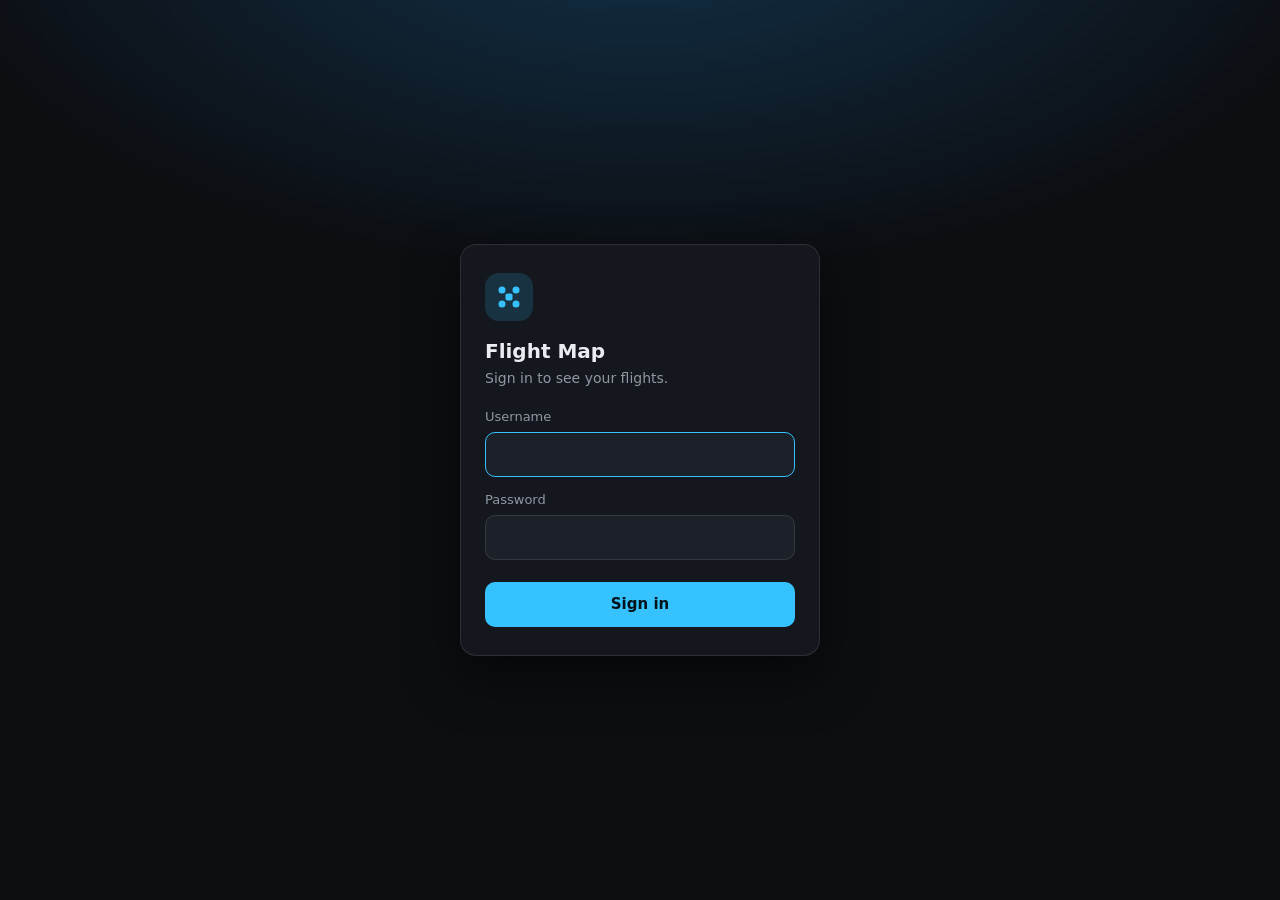
<file: app/static/login.html>
<!doctype html>
<html lang="en">
<head>
  <meta charset="utf-8">
  <meta name="viewport" content="width=device-width, initial-scale=1">
  <title>Sign in · Flight Map</title>
  <!-- Everything is inside this one file, because nothing else can load before you sign in. -->
  <style>
    :root {
      --bg: #0c0e12; --card: #14171d; --field: #1c2028; --line: rgba(255,255,255,0.1);
      --text: #e9ecf1; --muted: #9097a3; --accent: #36c2ff; --error: #ff6b6b;
      color-scheme: dark;
    }
    * { box-sizing: border-box; }
    body {
      margin: 0; min-height: 100vh; display: grid; place-items: center; padding: 16px;
      background: radial-gradient(1200px 600px at 50% -10%, #12324a 0%, var(--bg) 60%);
      color: var(--text); font: 15px/1.4 system-ui, -apple-system, "Segoe UI", Roboto, sans-serif;
    }
    .card {
      width: 100%; max-width: 360px; padding: 28px 24px;
      background: var(--card); border: 1px solid var(--line); border-radius: 16px;
      box-shadow: 0 20px 50px rgba(0,0,0,0.5);
    }
    .mark {
      width: 48px; height: 48px; border-radius: 14px; margin-bottom: 16px;
      display: grid; place-items: center; background: rgba(54,194,255,0.16); color: var(--accent);
    }
    h1 { margin: 0 0 4px; font-size: 20px; }
    p { margin: 0 0 20px; color: var(--muted); font-size: 14px; }
    label { display: block; font-size: 13px; color: var(--muted); margin: 14px 0 6px; }
    input {
      width: 100%; padding: 11px 12px; border-radius: 10px; font: inherit; color: inherit;
      background: var(--field); border: 1px solid var(--line); outline: none;
    }
    input:focus { border-color: var(--accent); }
    button {
      width: 100%; margin-top: 22px; padding: 12px; border: 0; border-radius: 10px; cursor: pointer;
      background: var(--accent); color: #04121a; font: inherit; font-weight: 650;
    }
    button:hover { filter: brightness(1.08); }
    .error { display: none; margin: 0 0 4px; color: var(--error); font-size: 14px; }
    .error.show { display: block; }
  </style>
</head>
<body>
  <main class="card">
    <div class="mark" aria-hidden="true">
      <svg viewBox="0 0 48 48" width="28" height="28"><g fill="currentColor"><circle cx="12" cy="12" r="6"/><circle cx="36" cy="12" r="6"/><circle cx="12" cy="36" r="6"/><circle cx="36" cy="36" r="6"/><rect x="18" y="18" width="12" height="12" rx="3"/></g></svg>
    </div>
    <h1>Flight Map</h1>
    <p>Sign in to see your flights.</p>
    <p class="error" id="error" role="alert"></p>
    <form method="post" action="/api/login">
      <label for="username">Username</label>
      <input id="username" name="username" autocomplete="username" autocapitalize="none" required autofocus>
      <label for="password">Password</label>
      <input id="password" name="password" type="password" autocomplete="current-password" required>
      <button type="submit">Sign in</button>
    </form>
  </main>
  <script>
    // Show a message if the server sent us back here after a failed attempt.
    const reason = new URLSearchParams(location.search).get('error');
    if (reason) {
      const box = document.getElementById('error');
      box.textContent = reason === 'locked'
        ? 'Too many wrong attempts. Please wait 15 minutes and try again.'
        : 'Wrong username or password.';
      box.classList.add('show');
    }
  </script>
</body>
</html>
</file>
